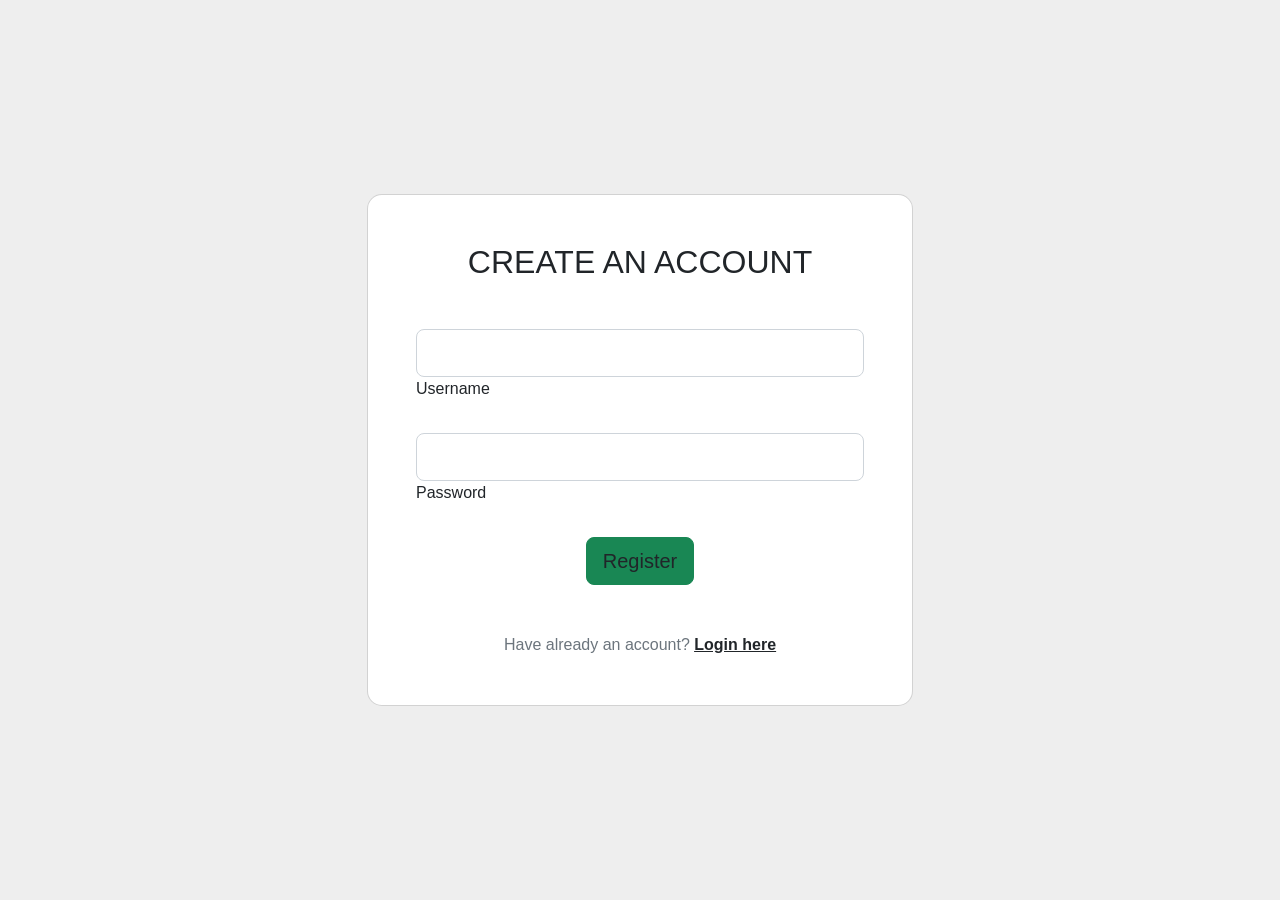
<file: frontend/register.html>
<!DOCTYPE html>
<html lang="en">
<head>
    <meta charset="UTF-8">
    <meta http-equiv="X-UA-Compatible" content="IE=edge">
    <meta name="viewport" content="width=device-width, initial-scale=1.0">
    <title>Document</title>
    <link rel="stylesheet" href="css/bootstrap.css">
    <link rel="stylesheet" href="style.css">
</head>
<body>

    <div class="register">

    <section class="vh-100 bg-image"
    style="background-image: url('https://img.freepik.com/free-vector/blue-curve-frame-template_53876-114605.jpg?w=1060&t=st=1664547335~exp=1664547935~hmac=96049761da010e20699fdae755fb03c461513c2fa86b699a8778d6414c04d446');">
    <div class="mask d-flex align-items-center h-100 gradient-custom-3">
      <div class="container h-100">
        <div class="row d-flex justify-content-center align-items-center h-100">
          <div class="col-12 col-md-9 col-lg-7 col-xl-6">
            <div class="card" style="border-radius: 15px;">
              <div class="card-body p-5">
                <h2 class="text-uppercase text-center mb-5">Create an account</h2>
  
                <form>
  
                  <div class="form-outline mb-4">
                    <input type="text" id="username" class="form-control form-control-lg" />
                    <label class="form-label" for="username">Username</label>
                  </div>
  
                  <div class="form-outline mb-4">
                    <input type="password" id="password" class="form-control form-control-lg" />
                    <label class="form-label" for="password">Password</label>
                  </div>

                  <div class="d-flex justify-content-center">
                    <button type="button"
                      class="btn btn-success btn-block btn-lg gradient-custom-4 text-body" id="register-submit" onclick="register(username, password)">Register</button>
                  </div>

                  <p class="text-center text-muted mt-5 mb-0">Have already an account? <a href="./index.html"
                      class="fw-bold text-body"><u>Login here</u></a></p>
  
                </form>
  
              </div>
            </div>
          </div>
        </div>
      </div>
    </div>
    </section>
    </div>

    <script src="js/bootstrap.bundle.js"></script>
    <script src="./register.js"></script>

</body>
</html>
</file>
<file: frontend/style.css>
.divider:after,
.divider:before {
content: "";
flex: 1;
height: 1px;
background: #eee;
}
.h-custom {
height: calc(100% - 73px);
}
@media (max-width: 450px) {
.h-custom {
height: 100%;
}
}

.text-center {
    text-align: center;
  }

body {
    font-family: sans-serif;
    background-color: #eeeeee;
  }
  
  .file-upload {
    background-color: #ffffff;
    width: 600px;
    margin: 0 auto;
    padding: 20px;
  }
  
  .file-upload-btn {
    width: 100%;
    margin: 0;
    color: #fff;
    background: #1FB264;
    border: none;
    padding: 10px;
    border-radius: 4px;
    border-bottom: 4px solid #15824B;
    transition: all .2s ease;
    outline: none;
    text-transform: uppercase;
    font-weight: 700;
  }
  
  .file-upload-btn:hover {
    background: #1AA059;
    color: #ffffff;
    transition: all .2s ease;
    cursor: pointer;
  }
  
  .file-upload-btn:active {
    border: 0;
    transition: all .2s ease;
  }
  
  .file-upload-content {
    display: none;
    text-align: center;
  }
  
  .file-upload-input {
    position: absolute;
    margin: 0;
    padding: 0;
    width: 100%;
    height: 100%;
    outline: none;
    opacity: 0;
    cursor: pointer;
  }
  
  .image-upload-wrap {
    margin-top: 20px;
    border: 4px dashed #1FB264;
    position: relative;
  }
  
  .image-dropping,
  .image-upload-wrap:hover {
    background-color: #1FB264;
    border: 4px dashed #ffffff;
  }
  
  .image-title-wrap {
    padding: 0 15px 15px 15px;
    color: #222;
  }
  
  .drag-text {
    text-align: center;
  }
  
  .drag-text h3 {
    font-weight: 100;
    text-transform: uppercase;
    color: #15824B;
    padding: 60px 0;
  }
  
  .file-upload-image {
    max-height: 200px;
    max-width: 200px;
    margin: auto;
    padding: 20px;
  }
  
  .remove-image {
    width: 200px;
    margin: 0;
    color: #fff;
    background: #cd4535;
    border: none;
    padding: 10px;
    border-radius: 4px;
    border-bottom: 4px solid #b02818;
    transition: all .2s ease;
    outline: none;
    text-transform: uppercase;
    font-weight: 700;
  }
  
  .remove-image:hover {
    background: #c13b2a;
    color: #ffffff;
    transition: all .2s ease;
    cursor: pointer;
  }
  
  .remove-image:active {
    border: 0;
    transition: all .2s ease;
  }
</file>
